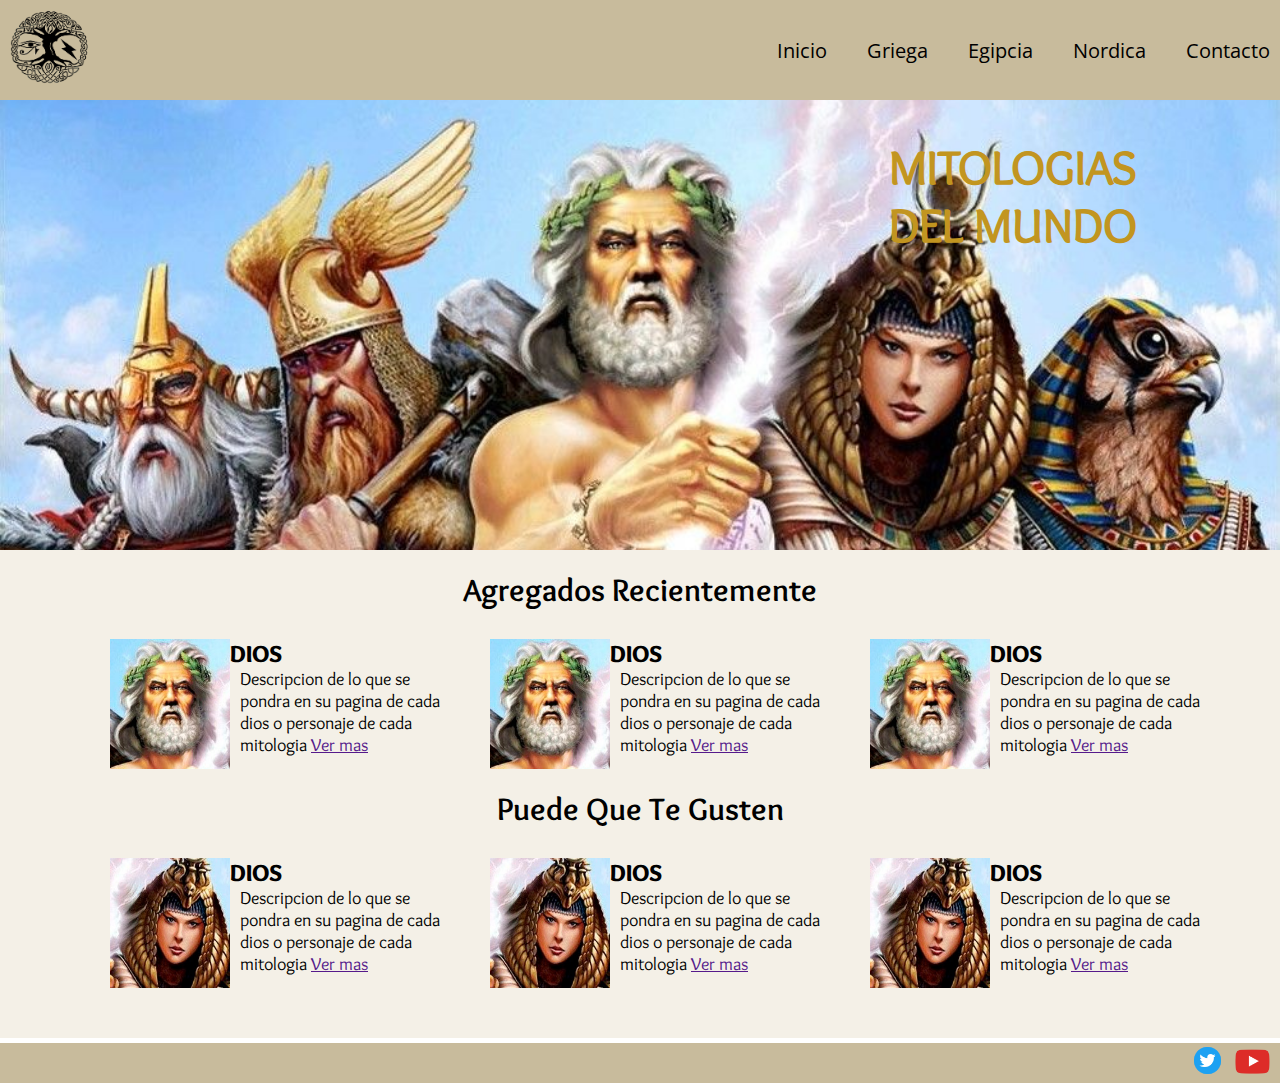
<file: index.html>
<!DOCTYPE html>
<html lang="en">

<head>
    <meta charset="UTF-8">
    <meta http-equiv="X-UA-Compatible" content="IE=edge">
    <meta name="viewport" content="width=device-width, initial-scale=1.0">
    <link rel="stylesheet" href="./css/style.css">
    <link rel="stylesheet" href="./efectos/efectos.css">
    <link rel="shortcut icon" href="./assets/mitologia-logo.png" type="image/x-icon">
    <link rel="preconnect" href="https://fonts.googleapis.com">
    <link rel="preconnect" href="https://fonts.gstatic.com" crossorigin>
    <link href="https://fonts.googleapis.com/css2?family=Open+Sans&display=swap" rel="stylesheet">
    <link href="https://fonts.googleapis.com/css2?family=Overlock+SC&display=swap" rel="stylesheet">
    <link href="https://fonts.googleapis.com/css2?family=Overlock:wght@400;700;900&display=swap" rel="stylesheet">
    <title>Inicio</title>
</head>

<body>
    <div class="grid">
        <header>
            <div>
                <a href="./index.html"><img src="./assets/mitologia-logo.png" alt="" class="header__logo--icon"></a>
            </div>
            <nav>
                <ul class="header__menu">
                    <li><a href="./index.html">Inicio</a></li>
                    <li><a href="./html/griega.html">Griega</a></li>
                    <li><a href="./html/egipcia.html">Egipcia</a></li>
                    <li><a href="./html/nordica.html">Nordica</a></li>
                    <li><a href="./html/contacto.html">Contacto</a></li>
                </ul>
            </nav>
        </header>
        <main class="main__fondo">
            <section id="portada" >
                <h1 class="shake-lr">MITOLOGIAS <br>DEL MUNDO</h1>
            </section>
            <section class="contenido">
                <h2 class="focus-in-contract-bck">Agregados Recientemente</h2>
                <section class="scale-in-hor-center">
                    <div>
                        <a href=""><img class="card__img" src="./assets/zeus.jpg" alt=""></a>
                        <div>
                            <a href="">
                                <h3>DIOS</h3>
                            </a>
                            <p>Descripcion de lo que se pondra en su pagina de cada dios o
                                personaje de cada mitologia <a href="">Ver mas</a></p>
                        </div>
                    </div>
                    <div>
                        <a href=""><img class="card__img" src="./assets/zeus.jpg" alt=""></a>
                        <div>
                            <a href="">
                                <h3>DIOS</h3>
                            </a>
                            <p>Descripcion de lo que se pondra en su pagina de cada dios o
                                personaje de cada mitologia <a href="">Ver mas</a></p>
                        </div>
                    </div>
                    <div>
                        <a href=""><img class="card__img" src="./assets/zeus.jpg" alt=""></a>
                        <div>
                            <a href="">
                                <h3>DIOS</h3>
                            </a>
                            <p>Descripcion de lo que se pondra en su pagina de cada dios o
                                personaje de cada mitologia <a href="">Ver mas</a></p>
                        </div>
                    </div>
                </section>
            </section>
            <section class="contenido">
                <h2 class="focus-in-contract-bck">Puede Que Te Gusten</h2>
                <section class="scale-in-hor-center">
                    <div>
                        <a href=""><img class="card__img" src="./assets/isis.jpg" alt=""></a>
                        <div>
                            <a href="">
                                <h3>DIOS</h3>
                            </a>
                            <p>Descripcion de lo que se pondra en su pagina de cada dios o
                                personaje de cada mitologia <a href="">Ver mas</a></p>
                        </div>
                    </div>
                    <div>
                        <a href=""><img class="card__img" src="./assets/isis.jpg" alt=""></a>
                        <div>
                            <a href="">
                                <h3>DIOS</h3>
                            </a>
                            <p>Descripcion de lo que se pondra en su pagina de cada dios o
                                personaje de cada mitologia <a href="">Ver mas</a></p>
                        </div>
                    </div>
                    <div>
                        <a href=""><img class="card__img" src="./assets/isis.jpg" alt=""></a>
                        <div>
                            <a href="">
                                <h3>DIOS</h3>
                            </a>
                            <p>Descripcion de lo que se pondra en su pagina de cada dios o
                                personaje de cada mitologia <a href="">Ver mas</a></p>
                        </div>
                    </div>
                </section>
            </section>
        </main>
        <footer>
            <div>
                <a href=""><img class="footer__iconos" src="./assets/Twitter.png" alt=""></a>
                <a href=""><img class="footer__iconos" src="./assets/YT.png" alt=""></a>
            </div>
        </footer>
    </div>
</body>

</html>
</file>
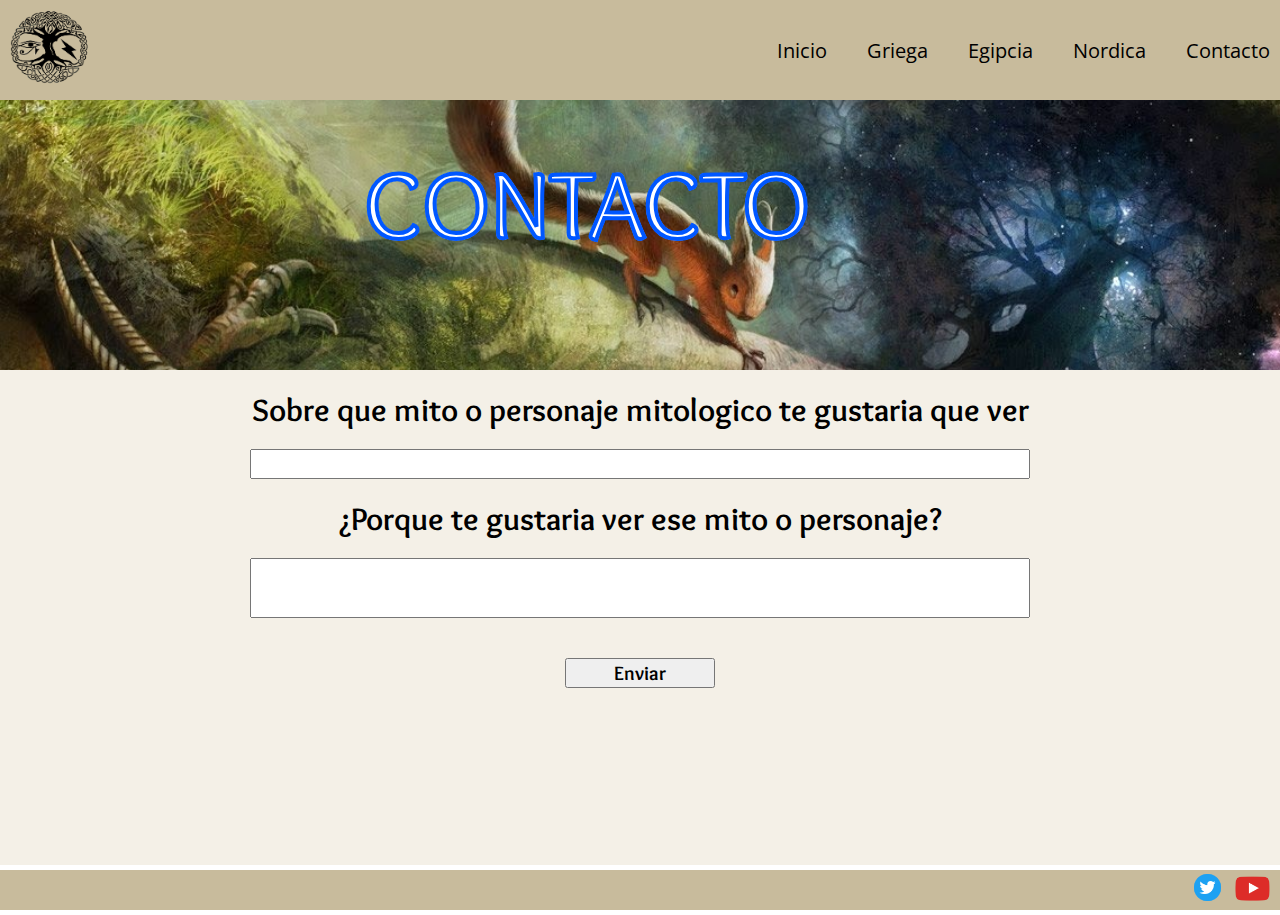
<file: html/contacto.html>
<!DOCTYPE html>
<html lang="en">

<head>
    <meta charset="UTF-8">
    <meta http-equiv="X-UA-Compatible" content="IE=edge">
    <meta name="viewport" content="width=device-width, initial-scale=1.0">
    <link rel="stylesheet" href="../css/style.css">
    <link rel="stylesheet" href="../efectos/efectos.css">
    <link rel="shortcut icon" href="../assets/mitologia-logo.png" type="image/x-icon">
    <link rel="preconnect" href="https://fonts.googleapis.com">
    <link rel="preconnect" href="https://fonts.gstatic.com" crossorigin>
    <link href="https://fonts.googleapis.com/css2?family=Open+Sans&display=swap" rel="stylesheet">
    <link href="https://fonts.googleapis.com/css2?family=Overlock+SC&display=swap" rel="stylesheet">
    <link href="https://fonts.googleapis.com/css2?family=Overlock:wght@400;700;900&display=swap" rel="stylesheet">
    <title>Contacto</title>
</head>

<body>
    <div class="grid_contacto">
        <header>
            <div>
                <a href="../index.html"><img src="../assets/mitologia-logo.png" alt="" class="header__logo--icon"></a>
            </div>
            <nav>
                <ul class="header__menu">
                    <li><a href="../index.html">Inicio</a></li>
                    <li><a href="./griega.html">Griega</a></li>
                    <li><a href="./egipcia.html">Egipcia</a></li>
                    <li><a href="./nordica.html">Nordica</a></li>
                    <li><a href="./contacto.html">Contacto</a></li>
                </ul>
            </nav>
        </header>
        <main class="contacto__fondo">
            <section id="contacto">
                <h1 class="shake-lr">CONTACTO</h1>
            </section>
            <section class="contacto_centrar">
                <form >
                    <div>
                        <label class="contacto__titulo" for="peticion">Sobre que mito o personaje mitologico te gustaria
                            que
                            ver</label>
                        <input class="contacto__recuadro--peticion" type="text" name="peticion">
                        <label class="contacto__titulo" for="porque">¿Porque te gustaria ver ese mito o
                            personaje?</label>
                        <input class="contacto__recuadro--porque" type="text" name="porque">
                    </div>
                    <div class="contacto_centrar"><input class="contacto__enviar" type="submit" value="Enviar"></div>
                </form>
            </section>
        </main>
        <footer class="footer ">
            <div class="footer__alineacion">
                <a href=""><img class="footer__iconos" src="../assets/Twitter.png" alt=""></a>
                <a href=""><img class="footer__iconos" src="../assets/YT.png" alt=""></a>
            </div>
        </footer>
    </div>
</body>

</html>
</file>
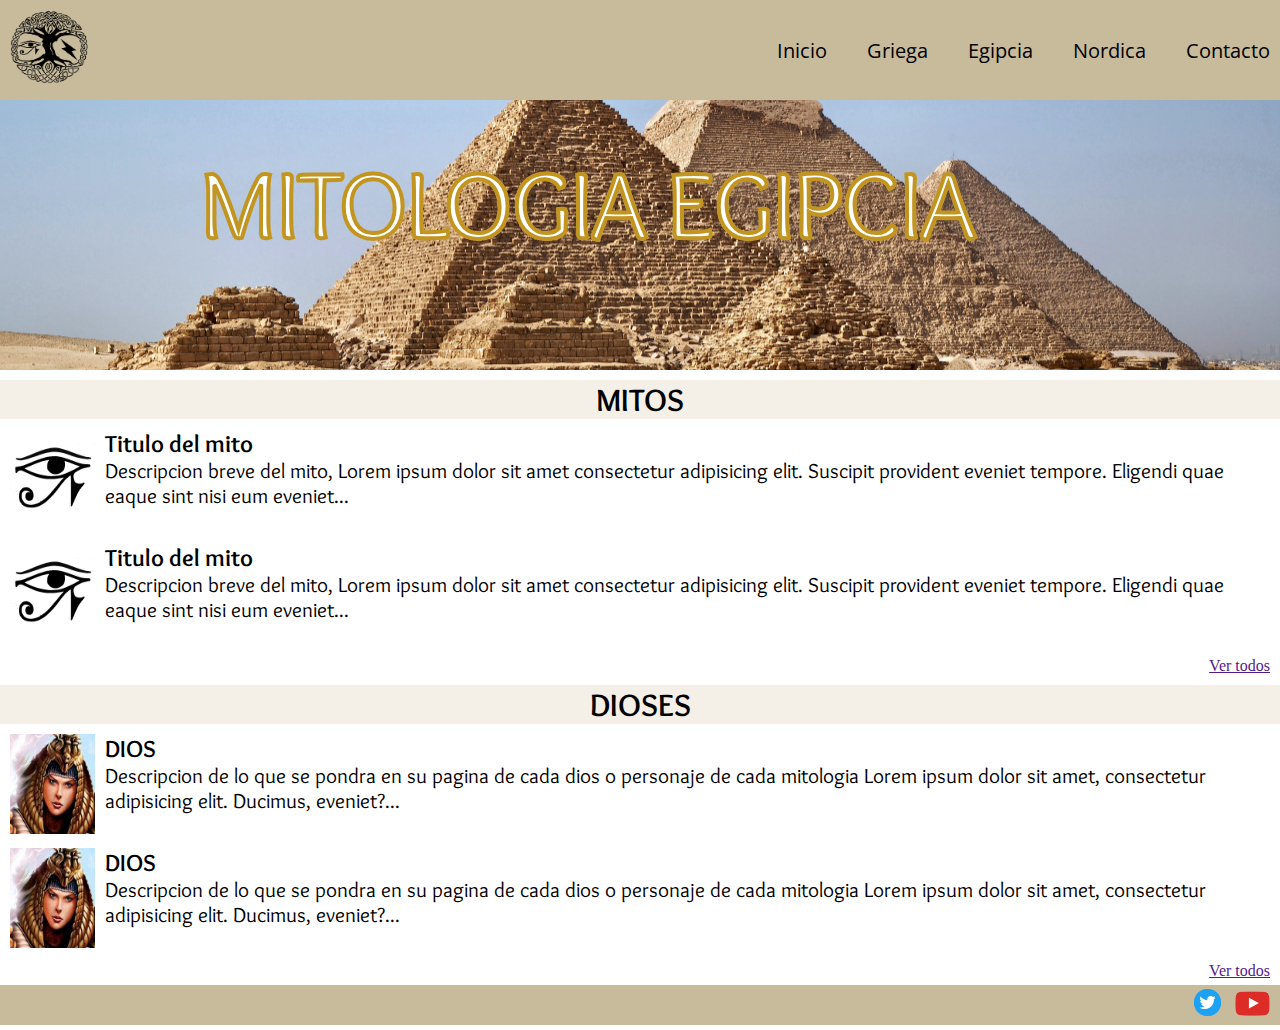
<file: html/egipcia.html>
<!DOCTYPE html>
<html lang="en">

<head>
    <meta charset="UTF-8">
    <meta http-equiv="X-UA-Compatible" content="IE=edge">
    <meta name="viewport" content="width=device-width, initial-scale=1.0">
    <link rel="stylesheet" href="../css/style.css">
    <link rel="stylesheet" href="../efectos/efectos.css">
    <link rel="shortcut icon" href="../assets/mitologia-logo.png" type="image/x-icon">
    <link rel="preconnect" href="https://fonts.googleapis.com">
    <link rel="preconnect" href="https://fonts.gstatic.com" crossorigin>
    <link href="https://fonts.googleapis.com/css2?family=Open+Sans&display=swap" rel="stylesheet">
    <link href="https://fonts.googleapis.com/css2?family=Overlock+SC&display=swap" rel="stylesheet">
    <link href="https://fonts.googleapis.com/css2?family=Overlock:wght@400;700;900&display=swap" rel="stylesheet">
    <title>Mitologia Egipcia</title>
</head>

<body>
    <div class="grid">
        <header>
            <div>
                <a href="../index.html"><img src="../assets/mitologia-logo.png" alt="" class="header__logo--icon"></a>
            </div>
            <nav>
                <ul class="header__menu">
                    <li><a href="../index.html">Inicio</a></li>
                    <li><a href="./griega.html">Griega</a></li>
                    <li><a href="./egipcia.html">Egipcia</a></li>
                    <li><a href="./nordica.html">Nordica</a></li>
                    <li><a href="./contacto.html">Contacto</a></li>
                </ul>
            </nav>
        </header>
        <main class="main__pagina--fondo">
            <section id="egipcia">
                <h1 class="shake-lr">MITOLOGIA EGIPCIA</h1>
            </section>
            <section>
                <h2 class="main__titulo--secundarios main__pagina--TituloFondo">MITOS</h2>
                <section>
                    <div class="main__pagina--card">
                        <a href=""><img class="main__pagina--img" src="../assets/mitoegipcio.png" alt=""></a>
                        <div class="main__pagina--columna">
                            <a class="QuitarDecoracion" href="">
                                <h3 class="main__pagina__TituloSecundario">Titulo del mito</h3>
                            </a>
                            <p class="main__pagina--descripcion">Descripcion breve del mito, Lorem ipsum dolor sit amet
                                consectetur adipisicing elit. Suscipit
                                provident eveniet tempore. Eligendi quae eaque sint nisi eum eveniet...</p>
                        </div>
                    </div>
                    <div class="main__pagina--card">
                        <a href=""><img class="main__pagina--img" src="../assets/mitoegipcio.png" alt=""></a>
                        <div class="main__pagina--columna">
                            <a class="QuitarDecoracion" href="">
                                <h3 class="main__pagina__TituloSecundario">Titulo del mito</h3>
                            </a>
                            <p class="main__pagina--descripcion">Descripcion breve del mito, Lorem ipsum dolor sit amet
                                consectetur adipisicing elit. Suscipit
                                provident eveniet tempore. Eligendi quae eaque sint nisi eum eveniet...</p>
                        </div>
                    </div>
                    <a href="">
                        <p class="main__pagina--VerTodos">Ver todos</p>
                    </a>
                </section>
                <h2 class="main__titulo--secundarios main__pagina--TituloFondo">DIOSES</h2>
                <section>
                    <div class="main__pagina--card">
                        <a href=""><img class="main__pagina--img" src="../assets/isis.jpg" alt=""></a>
                        <div class="main__pagina--columna">
                            <a class="QuitarDecoracion" href="">
                                <h3 class="main__pagina__TituloSecundario">DIOS</h3>
                            </a>
                            <p class="main__pagina--descripcion">Descripcion de lo que se pondra en su pagina de cada
                                dios o personaje de cada mitologia Lorem ipsum dolor sit amet, consectetur adipisicing
                                elit. Ducimus, eveniet?...</p>
                        </div>
                    </div>
                    <div class="main__pagina--card">
                        <a href=""><img class="main__pagina--img" src="../assets/isis.jpg" alt=""></a>
                        <div class="main__pagina--columna">
                            <a class="QuitarDecoracion" href="">
                                <h3 class="main__pagina__TituloSecundario">DIOS</h3>
                            </a>
                            <p class="main__pagina--descripcion">Descripcion de lo que se pondra en su pagina de cada
                                dios o personaje de cada mitologia Lorem ipsum dolor sit amet, consectetur adipisicing
                                elit. Ducimus, eveniet?...
                            </p>
                        </div>
                    </div>
                    <a href="">
                        <p class="main__pagina--VerTodos">Ver todos</p>
                    </a>
                </section>
            </section>
        </main>
        <footer>
            <div>
                <a href=""><img class="footer__iconos" src="../assets/Twitter.png" alt=""></a>
                <a href=""><img class="footer__iconos" src="../assets/YT.png" alt=""></a>
            </div>
        </footer>
    </div>
</body>

</html>
</file>
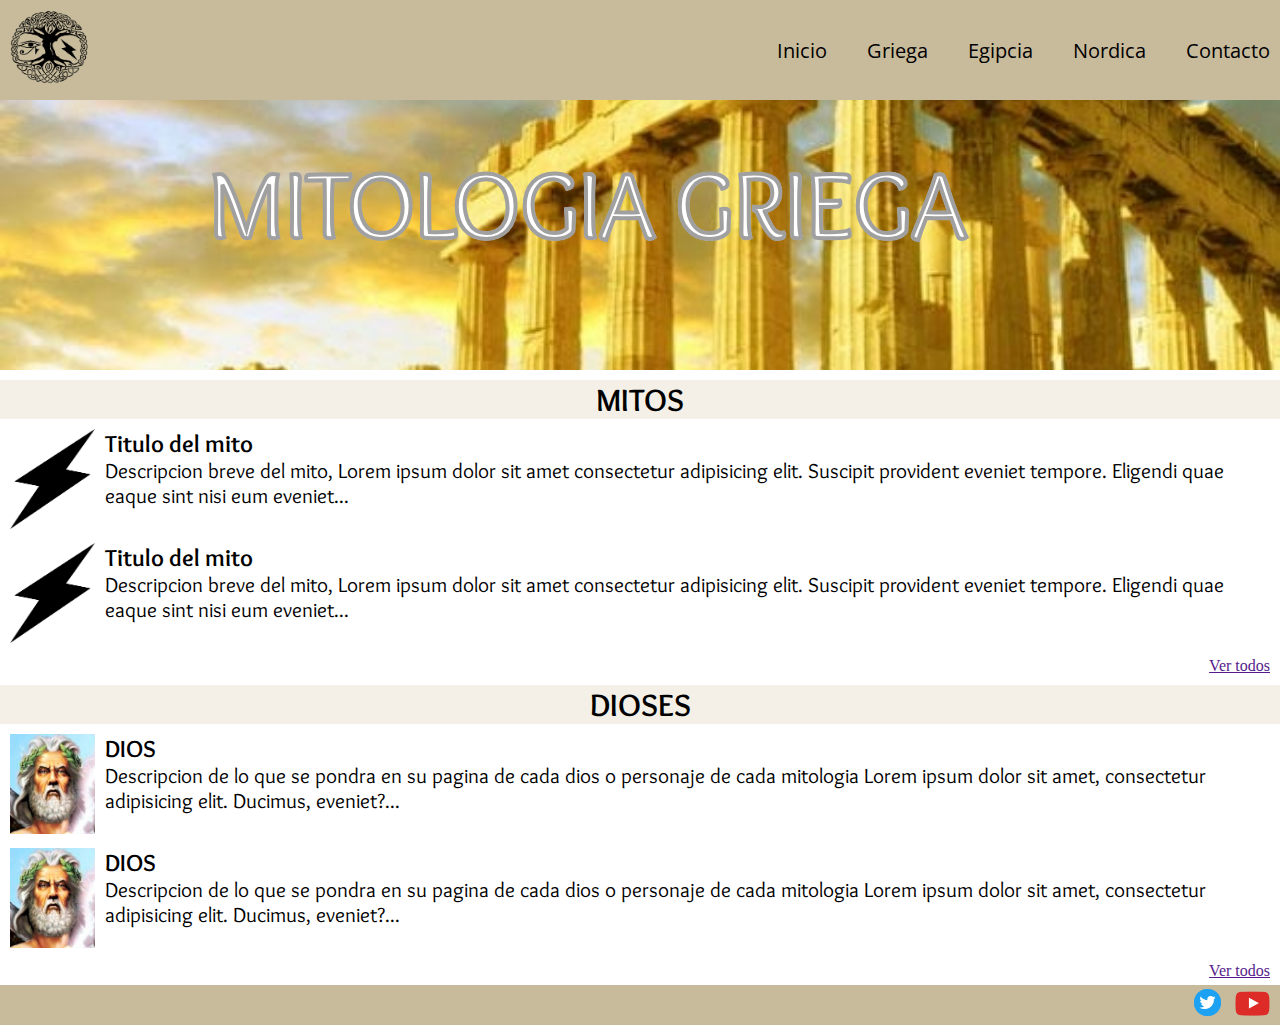
<file: html/griega.html>
<!DOCTYPE html>
<html lang="en">

<head>
    <meta charset="UTF-8">
    <meta http-equiv="X-UA-Compatible" content="IE=edge">
    <meta name="viewport" content="width=device-width, initial-scale=1.0">
    <link rel="stylesheet" href="../css/style.css">
    <link rel="stylesheet" href="../efectos/efectos.css">
    <link rel="shortcut icon" href="../assets/mitologia-logo.png" type="image/x-icon">
    <link rel="preconnect" href="https://fonts.googleapis.com">
    <link rel="preconnect" href="https://fonts.gstatic.com" crossorigin>
    <link href="https://fonts.googleapis.com/css2?family=Open+Sans&display=swap" rel="stylesheet">
    <link href="https://fonts.googleapis.com/css2?family=Overlock+SC&display=swap" rel="stylesheet">
    <link href="https://fonts.googleapis.com/css2?family=Overlock:wght@400;700;900&display=swap" rel="stylesheet">
    <title>Mitologia Griega</title>
</head>

<body>
    <div class="grid">
        <header>
            <div>
                <a href="../index.html"><img src="../assets/mitologia-logo.png" alt="" class="header__logo--icon"></a>
            </div>
            <nav>
                <ul class="header__menu">
                    <li><a href="../index.html">Inicio</a></li>
                    <li><a href="./griega.html">Griega</a></li>
                    <li><a href="./egipcia.html">Egipcia</a></li>
                    <li><a href="./nordica.html">Nordica</a></li>
                    <li><a href="./contacto.html">Contacto</a></li>
                </ul>
            </nav>
        </header>
        <main class="main__pagina--fondo">
            <section id="griega">
                <h1 class="shake-lr">MITOLOGIA GRIEGA</h1>
            </section>
            <section>
                <h2 class="main__titulo--secundarios main__pagina--TituloFondo bounce-top">MITOS</h2>
                <section>
                    <div class="main__pagina--card slide-in-fwd-left">
                        <a href=""><img class="main__pagina--img" src="../assets/mitogriego.png" alt=""></a>
                        <div class="main__pagina--columna">
                            <a class="QuitarDecoracion" href="">
                                <h3 class="main__pagina__TituloSecundario">Titulo del mito</h3>
                            </a>
                            <p class="main__pagina--descripcion">Descripcion breve del mito, Lorem ipsum dolor sit amet
                                consectetur adipisicing elit. Suscipit
                                provident eveniet tempore. Eligendi quae eaque sint nisi eum eveniet...</p>
                        </div>
                    </div>
                    <div class="main__pagina--card slide-in-fwd-left">
                        <a href=""><img class="main__pagina--img" src="../assets/mitogriego.png" alt=""></a>
                        <div class="main__pagina--columna">
                            <a class="QuitarDecoracion" href="">
                                <h3 class="main__pagina__TituloSecundario">Titulo del mito</h3>
                            </a>
                            <p class="main__pagina--descripcion">Descripcion breve del mito, Lorem ipsum dolor sit amet
                                consectetur adipisicing elit. Suscipit
                                provident eveniet tempore. Eligendi quae eaque sint nisi eum eveniet...</p>
                        </div>
                    </div>
                    <a href="">
                        <p class="main__pagina--VerTodos slide-in-fwd-right">Ver todos</p>
                    </a>
                </section>
                <h2 class="main__titulo--secundarios main__pagina--TituloFondo bounce-top">DIOSES</h2>
                <section>
                    <div class="main__pagina--card slide-in-fwd-left">
                        <a href=""><img class="main__pagina--img" src="../assets/zeus.jpg" alt=""></a>
                        <div class="main__pagina--columna">
                            <a class="QuitarDecoracion" href="">
                                <h3 class="main__pagina__TituloSecundario">DIOS</h3>
                            </a>
                            <p class="main__pagina--descripcion">Descripcion de lo que se pondra en su pagina de cada
                                dios o personaje de cada mitologia Lorem ipsum dolor sit amet, consectetur adipisicing
                                elit. Ducimus, eveniet?...</p>
                        </div>
                    </div>
                    <div class="main__pagina--card slide-in-fwd-left">
                        <a href=""><img class="main__pagina--img" src="../assets/zeus.jpg" alt=""></a>
                        <div class="main__pagina--columna">
                            <a class="QuitarDecoracion" href="">
                                <h3 class="main__pagina__TituloSecundario">DIOS</h3>
                            </a>
                            <p class="main__pagina--descripcion">Descripcion de lo que se pondra en su pagina de cada
                                dios o personaje de cada mitologia Lorem ipsum dolor sit amet, consectetur adipisicing
                                elit. Ducimus, eveniet?...
                            </p>
                        </div>
                    </div>
                    <a href="">
                        <p class="main__pagina--VerTodos slide-in-fwd-right">Ver todos</p>
                    </a>
                </section>
            </section>
        </main>
        <footer>
            <div>
                <a href=""><img class="footer__iconos" src="../assets/Twitter.png" alt=""></a>
                <a href=""><img class="footer__iconos" src="../assets/YT.png" alt=""></a>
            </div>
        </footer>
    </div>
</body>

</html>
</file>
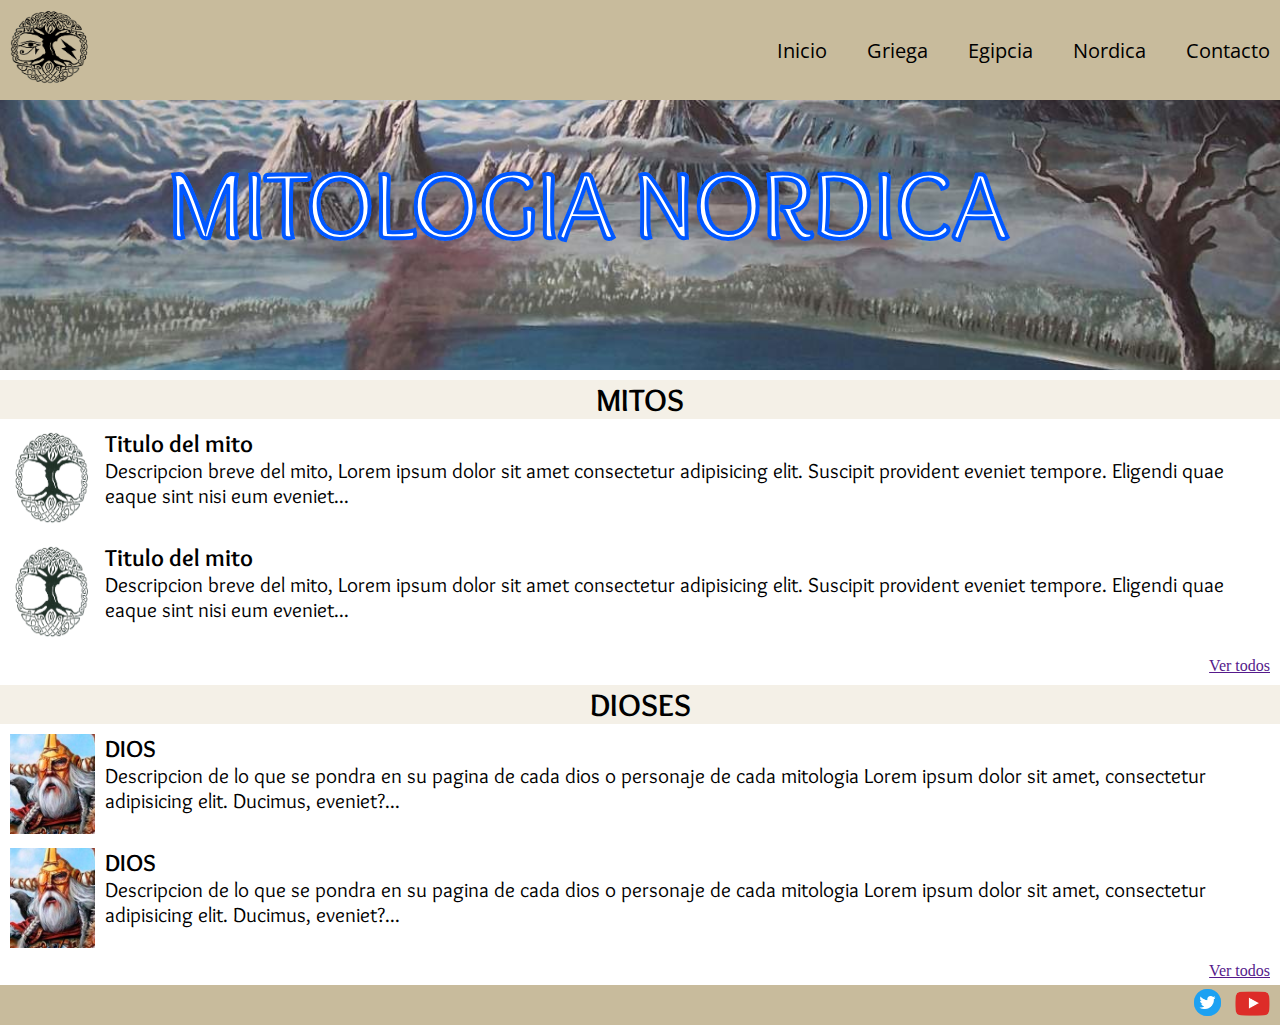
<file: html/nordica.html>
<!DOCTYPE html>
<html lang="en">
<head>
    <meta charset="UTF-8">
    <meta http-equiv="X-UA-Compatible" content="IE=edge">
    <meta name="viewport" content="width=device-width, initial-scale=1.0">
    <link rel="stylesheet" href="../css/style.css">
    <link rel="stylesheet" href="../efectos/efectos.css">
    <link rel="shortcut icon" href="../assets/mitologia-logo.png" type="image/x-icon">
    <link rel="preconnect" href="https://fonts.googleapis.com">
    <link rel="preconnect" href="https://fonts.gstatic.com" crossorigin>
    <link href="https://fonts.googleapis.com/css2?family=Open+Sans&display=swap" rel="stylesheet">
    <link href="https://fonts.googleapis.com/css2?family=Overlock+SC&display=swap" rel="stylesheet">
    <link href="https://fonts.googleapis.com/css2?family=Overlock:wght@400;700;900&display=swap" rel="stylesheet">
    <title>Mitologia Nordica</title>
</head>
<body>
    <div class="grid">
        <header>
            <div>
                <a href="../index.html"><img src="../assets/mitologia-logo.png" alt="" class="header__logo--icon"></a>
            </div>
            <nav>
                <ul class="header__menu">
                    <li><a href="../index.html">Inicio</a></li>
                    <li><a href="./griega.html">Griega</a></li>
                    <li><a href="./egipcia.html">Egipcia</a></li>
                    <li><a href="./nordica.html">Nordica</a></li>
                    <li><a href="./contacto.html">Contacto</a></li>
                </ul>
            </nav>
        </header>
        <main class="main__pagina--fondo">
            <section id="nordica">
                <h1 class="shake-lr">MITOLOGIA NORDICA</h1>
            </section>
            <section>
                <h2 class="main__titulo--secundarios main__pagina--TituloFondo">MITOS</h2>
                <section>
                    <div class="main__pagina--card">
                        <a href=""><img class="main__pagina--img" src="../assets/mitonordico.png" alt=""></a>
                        <div class="main__pagina--columna">
                            <a class="QuitarDecoracion" href="">
                                <h3 class="main__pagina__TituloSecundario">Titulo del mito</h3>
                            </a>
                            <p class="main__pagina--descripcion">Descripcion breve del mito, Lorem ipsum dolor sit amet
                                consectetur adipisicing elit. Suscipit
                                provident eveniet tempore. Eligendi quae eaque sint nisi eum eveniet...</p>
                        </div>
                    </div>
                    <div class="main__pagina--card">
                        <a href=""><img class="main__pagina--img" src="../assets/mitonordico.png" alt=""></a>
                        <div class="main__pagina--columna">
                            <a class="QuitarDecoracion" href="">
                                <h3 class="main__pagina__TituloSecundario">Titulo del mito</h3>
                            </a>
                            <p class="main__pagina--descripcion">Descripcion breve del mito, Lorem ipsum dolor sit amet
                                consectetur adipisicing elit. Suscipit
                                provident eveniet tempore. Eligendi quae eaque sint nisi eum eveniet...</p>
                        </div>
                    </div>
                    <a href="">
                        <p class="main__pagina--VerTodos">Ver todos</p>
                    </a>
                </section>
                <h2 class="main__titulo--secundarios main__pagina--TituloFondo">DIOSES</h2>
                <section>
                    <div class="main__pagina--card">
                        <a href=""><img class="main__pagina--img" src="../assets/odin.jpg" alt=""></a>
                        <div class="main__pagina--columna">
                            <a class="QuitarDecoracion" href="">
                                <h3 class="main__pagina__TituloSecundario">DIOS</h3>
                            </a>
                            <p class="main__pagina--descripcion">Descripcion de lo que se pondra en su pagina de cada
                                dios o personaje de cada mitologia Lorem ipsum dolor sit amet, consectetur adipisicing
                                elit. Ducimus, eveniet?...</p>
                        </div>
                    </div>
                    <div class="main__pagina--card">
                        <a href=""><img class="main__pagina--img" src="../assets/odin.jpg" alt=""></a>
                        <div class="main__pagina--columna">
                            <a class="QuitarDecoracion" href="">
                                <h3 class="main__pagina__TituloSecundario">DIOS</h3>
                            </a>
                            <p class="main__pagina--descripcion">Descripcion de lo que se pondra en su pagina de cada
                                dios o personaje de cada mitologia Lorem ipsum dolor sit amet, consectetur adipisicing
                                elit. Ducimus, eveniet?...
                            </p>
                        </div>
                    </div>
                    <a href="">
                        <p class="main__pagina--VerTodos">Ver todos</p>
                    </a>
                </section>
            </section>
        </main>
        <footer>
            <div>
                <a href=""><img class="footer__iconos" src="../assets/Twitter.png" alt=""></a>
                <a href=""><img class="footer__iconos" src="../assets/YT.png" alt=""></a>
            </div>
        </footer>
    </div>
</body>
</html>
</file>
<file: css/style.css>
* {
    margin: 0;
    padding: 0;
    box-sizing: border-box;
}

.grid {
    display: grid;
    grid-template-columns: repeat(5, auto);
    grid-template-rows: repeat(3, auto);
}

.main__fondo {
    background-color: #DDD1B352;
    grid-column: 1/6;
    grid-row: 2/3;
    padding-bottom: 50px;
}

header {
    background-color: #C8BB9C;
    height: 100px;
    position: sticky;
    z-index: 2;
    top: 0px;
    display: flex;
    grid-column: 1/6;
    grid-row: 1/2;
}

header div {
    align-self: center;
    padding-left: 5px;
}

.header__logo--icon {
    width: 90px;
    height: 80px;
}

.header__menu {
    list-style: none;
    display: flex;
    flex-direction: row;
    justify-content: flex-end;
    gap: 40px;
}

nav {
    width: 100%;
    align-self: center;
    padding-right: 10px;
}

.header__menu li a {
    text-decoration: none;
    display: flex;
    align-content: center;
    color: #000000;
    font-family: 'Open Sans', sans-serif;
    font-size: 20px;
}

.header__menu li a:hover {
    color: rgb(79, 79, 206);
}

footer {
    background-color: #C8BB9C;
    width: 100%;
    height: 50px;
    border-top: solid 5px;
    border-bottom: solid 5px;
    border-color: white;
    grid-column: 1/6;
    grid-row: 3/4;
}

footer div {
    display: flex;
    flex-direction: row;
    justify-content: flex-end;
}

.footer__iconos {
    width: 35px;
    height: 35px;
    margin-right: 10px;
}

#portada {
    background-image: url(../assets/Portada-Mitologia.jpg);
    height: 50vh;
    background-position: center;
    background-size: cover;
    display: grid;
    grid-template-columns: repeat(12, 1fr);
    grid-template-rows: repeat(12, 1fr);
}

#portada h1 {
    font-family: 'Overlock SC', cursive;
    font-size: 48px;
    color: #C29520;
    grid-column: 9/12;
    grid-row: 2/4;
    display: flex;
    flex-wrap: wrap;
    justify-self: center;
}

.contenido h2 {
    width: 100%;
    font-family: 'Overlock', cursive;
    font-size: 32px;
    font-weight: 700;
    text-align: center;
    justify-self: center;
    align-self: center;
    margin-top: 20px;
    margin-bottom: 20px;
    padding-bottom: 10px;
}

.contenido section {
    display: flex;
    flex-direction: row;
    flex-wrap: wrap;
    justify-self: center;
    align-self: center;
    justify-content: center;
}

.contenido section div {
    display: flex;
    width: 380px;
    height: 130px;
}

.card__img {
    display: flex;
    width: 120px;
    height: 130px;
    margin-left: 40px;
}

.main__fondo section div div {
    display: flex;
    flex-direction: column;
}

.main__fondo section div div a {
    text-decoration: none;
}

.main__fondo section div div p a {
    text-decoration: underline;
}

.main__fondo section div div h3 {
    font-family: 'Overlock', cursive;
    font-size: 24px;
    font-weight: 900;
    text-align: center;
    justify-self: flex-start;
    color: #000000;
}

.main__fondo section div div p {
    padding-left: 10px;
    font-family: 'Overlock', cursive;
    font-size: 18px;
    font-weight: 400;
    text-align: left;
    justify-self: flex-start;
}

#griega {
    background-image: url(../assets/mitologia-GRIEGA.jpg);
    height: 30vh;
    background-position: center;
    background-size: cover;
    display: grid;
    grid-template-columns: repeat(12, 1fr);
    grid-template-rows: repeat(12, 1fr);
}

#griega h1 {
    font-family: 'Overlock SC', cursive;
    font-size: 96px;
    color: white;
    -webkit-text-stroke: 1px #A0A0A0;
    grid-column: 1/12;
    grid-row: 3/8;
    justify-self: center;
}

.main__pagina--fondo {
    background-color: white;
    grid-column: 1/6;
    grid-row: 2/3;
}

.main__pagina--TituloFondo {
    background-color: #DDD1B352;
    margin-top: 10px;
    margin-bottom: 10px;
}

.main__pagina--img {
    width: 85px;
    height: 100px;
}

.main__titulo--secundarios {
    font-family: 'Overlock', cursive;
    font-size: 32px;
    font-weight: 700;
    text-align: center;
}

.main__pagina__TituloSecundario {
    font-family: 'Overlock', cursive;
    font-size: 24px;
    font-weight: 700;
    text-align: start;
    color: #000000;
    display: flex;
}

.main__pagina--card {
    margin-bottom: 10px;
    padding-left: 10px;
    display: flex;
}

.main__pagina--columna {
    margin-right: 10px;
    margin-left: 10px;
    display: flex;
    flex-direction: column;
}

.main__pagina--descripcion {
    font-family: 'Overlock', cursive;
    font-size: 21px;
    font-weight: 400;
    text-align: start;
    color: #000000;
    display: flex;
    flex-wrap: wrap;
}

.main__pagina--VerTodos {
    text-align: right;
    margin-right: 10px;
}

.QuitarDecoracion {
    text-decoration: none;
}

#egipcia {
    background-image: url(../assets/mitologia-egipcia.jpg);
    height: 30vh;
    background-position: center;
    background-size: cover;
    display: grid;
    grid-template-columns: repeat(12, 1fr);
    grid-template-rows: repeat(12, 1fr);
}

#egipcia h1 {
    font-family: 'Overlock SC', cursive;
    font-size: 96px;
    color: white;
    -webkit-text-stroke: 1px #C29520;
    grid-column: 1/12;
    grid-row: 3/8;
    justify-self: center;
}

#nordica {
    background-image: url(../assets/mitologia-nordica.jpg);
    height: 30vh;
    background-position: center;
    background-size: cover;
    display: grid;
    grid-template-columns: repeat(12, 1fr);
    grid-template-rows: repeat(12, 1fr);
}

#nordica h1 {
    font-family: 'Overlock SC', cursive;
    font-size: 96px;
    color: white;
    -webkit-text-stroke: 1px #0057FF;
    grid-column: 1/12;
    grid-row: 3/8;
    justify-self: center;
}

#contacto {
    background-image: url(../assets/contacto.jpg);
    height: 30vh;
    background-position: center;
    background-size: cover;
    display: grid;
    grid-template-columns: repeat(12, 1fr);
    grid-template-rows: repeat(12, 1fr);
}

#contacto h1 {
    font-family: 'Overlock SC', cursive;
    font-size: 96px;
    color: white;
    -webkit-text-stroke: 1px #0057FF;
    grid-column: 1/12;
    grid-row: 3/8;
    justify-self: center;
}

.contacto__titulo {
    font-family: 'Overlock', cursive;
    font-size: 32px;
    font-weight: 700;
    color: #000000;
    display: flex;
    margin-bottom: 20px;
    margin-top: 20px;
    justify-content: center;
    flex-wrap: wrap;
}

.contacto__recuadro--peticion {
    width: 780px;
    height: 30px;
    margin-top: 20px;
    margin-bottom: 20px;
    display: flex;
}

.contacto_centrar {
    display: flex;
    flex-direction: column;
    align-items: center;
}

.contacto__recuadro--porque {
    width: 780px;
    height: 60px;
    margin-top: 20px;
    margin-bottom: 20px;
    display: flex;
    justify-content: center;
}

.contacto__enviar {
    width: 150px;
    height: 30px;
    font-family: 'Overlock', cursive;
    font-size: 20px;
    font-weight: 700;
    margin-bottom: 30px;
    margin-top: 20px;
}

.contacto__fondo {
    background-color: #DDD1B352;
    grid-column: 1/6;
    grid-row: 2/3;

}

.grid_contacto {
    display: grid;
    grid-template-columns: repeat(5, auto);
    grid-template-rows: 100px 85vh 50px;
}

@media (max-width: 768px) {

    #portada {
        height: 30vh;
        grid-template-columns: repeat(8, 1fr);
        grid-template-rows: repeat(8, 1fr);
    }

    #portada h1 {
        font-size: 42px;
        grid-column: 5/8;
        grid-row: 2/4;
    }

    .grid {
        grid-template-columns: repeat(4, 1fr);
        grid-template-rows: repeat(5, auto);
    }

    .contenido h2 {
        font-size: 28px;
    }

    .contenido section {
        grid-column: 1/5;
        grid-row: 3/5;
        padding-bottom: 20px;
    }

    .header__menu li a {
        font-size: 15px;
    }

    .header__menu {
        gap: 20px;
    }

    .card__img {
        width: 90px;
        height: 100px;
    }

    .contenido section div div h3 {
        font-size: 21px;
    }

    footer {
        grid-column: 1/5;
        grid-row: 5/6;
    }

    #griega {
        height: 25vh;
        grid-template-columns: repeat(8, 1fr);
        grid-template-rows: repeat(8, 1fr);
    }

    #griega h1 {
        font-size: 70px;
        grid-column: 1/8;
        grid-row: 2/6;
    }

    .main__pagina--fondo {
        grid-column: 1/5;
        grid-row: 2/5;
        padding-bottom: 20px;
    }

    .main__pagina--img {
        width: 75px;
        height: 90px;
    }

    .main__titulo--secundarios {
        font-size: 28px;
    }

    .main__pagina__TituloSecundario {
        font-size: 22px;
    }

    .main__pagina--descripcion {
        font-size: 18px;
    }

}

@media (max-width: 576px) {
    #portada {
        height: 20vh;
        grid-template-columns: repeat(4, 1fr);
        grid-template-rows: repeat(4, 1fr);
    }

    #portada h1 {
        font-size: 35px;
        grid-column: 2/4;
        grid-row: 1/2;
    }

    .grid {
        grid-template-columns: 1fr;
        grid-template-rows: repeat(5, auto);
    }

    .contenido h2 {
        font-size: 26px;
    }

    .contenido section {
        grid-column: 1/2;
        grid-row: 3/5;
        row-gap: 10px;
        padding-bottom: 20px;
    }

    footer {
        grid-column: 1/2;
        grid-row: 5/6;
    }

    #griega h1 {
        font-size: 55px;
        grid-column: 1/8;
        grid-row: 3/6;
    }

    #griega {
        height: 22vh;
    }


    .main__titulo--secundarios {
        font-size: 24px;
    }
}
</file>
<file: efectos/efectos.css>
.slide-in-fwd-left {
    -webkit-animation: slide-in-fwd-left 1s cubic-bezier(0.250, 0.460, 0.450, 0.940) both;
    animation: slide-in-fwd-left 1s cubic-bezier(0.250, 0.460, 0.450, 0.940) both;
}

@-webkit-keyframes slide-in-fwd-left {
    0% {
        -webkit-transform: translateZ(-1400px) translateX(-1000px);
        transform: translateZ(-1400px) translateX(-1000px);
        opacity: 0;
    }

    100% {
        -webkit-transform: translateZ(0) translateX(0);
        transform: translateZ(0) translateX(0);
        opacity: 1;
    }
}

@keyframes slide-in-fwd-left {
    0% {
        -webkit-transform: translateZ(-1400px) translateX(-1000px);
        transform: translateZ(-1400px) translateX(-1000px);
        opacity: 0;
    }

    100% {
        -webkit-transform: translateZ(0) translateX(0);
        transform: translateZ(0) translateX(0);
        opacity: 1;
    }
}

.slide-in-fwd-right {
    -webkit-animation: slide-in-fwd-right 0.7s cubic-bezier(0.250, 0.460, 0.450, 0.940) both;
    animation: slide-in-fwd-right 0.7s cubic-bezier(0.250, 0.460, 0.450, 0.940) both;
}

@-webkit-keyframes slide-in-fwd-right {
    0% {
        -webkit-transform: translateZ(-1400px) translateX(1000px);
        transform: translateZ(-1400px) translateX(1000px);
        opacity: 0;
    }

    100% {
        -webkit-transform: translateZ(0) translateX(0);
        transform: translateZ(0) translateX(0);
        opacity: 1;
    }
}

@keyframes slide-in-fwd-right {
    0% {
        -webkit-transform: translateZ(-1400px) translateX(1000px);
        transform: translateZ(-1400px) translateX(1000px);
        opacity: 0;
    }

    100% {
        -webkit-transform: translateZ(0) translateX(0);
        transform: translateZ(0) translateX(0);
        opacity: 1;
    }
}

.focus-in-contract-bck {
    -webkit-animation: focus-in-contract-bck 1s cubic-bezier(0.250, 0.460, 0.450, 0.940) both;
    animation: focus-in-contract-bck 1s cubic-bezier(0.250, 0.460, 0.450, 0.940) both;
}

@-webkit-keyframes focus-in-contract-bck {
    0% {
        letter-spacing: 1em;
        -webkit-transform: translateZ(300px);
        transform: translateZ(300px);
        -webkit-filter: blur(12px);
        filter: blur(12px);
        opacity: 0;
    }

    100% {
        -webkit-transform: translateZ(12px);
        transform: translateZ(12px);
        -webkit-filter: blur(0);
        filter: blur(0);
        opacity: 1;
    }
}

@keyframes focus-in-contract-bck {
    0% {
        letter-spacing: 1em;
        -webkit-transform: translateZ(300px);
        transform: translateZ(300px);
        -webkit-filter: blur(12px);
        filter: blur(12px);
        opacity: 0;
    }

    100% {
        -webkit-transform: translateZ(12px);
        transform: translateZ(12px);
        -webkit-filter: blur(0);
        filter: blur(0);
        opacity: 1;
    }
}

.shake-lr {
    -webkit-animation: shake-lr 0.7s cubic-bezier(0.455, 0.030, 0.515, 0.955) both;
    animation: shake-lr 0.7s cubic-bezier(0.455, 0.030, 0.515, 0.955) both;
}

@-webkit-keyframes shake-lr {

    0%,
    100% {
        -webkit-transform: rotate(0deg);
        transform: rotate(0deg);
        -webkit-transform-origin: 50% 50%;
        transform-origin: 50% 50%;
    }

    10% {
        -webkit-transform: rotate(8deg);
        transform: rotate(8deg);
    }

    20%,
    40%,
    60% {
        -webkit-transform: rotate(-10deg);
        transform: rotate(-10deg);
    }

    30%,
    50%,
    70% {
        -webkit-transform: rotate(10deg);
        transform: rotate(10deg);
    }

    80% {
        -webkit-transform: rotate(-8deg);
        transform: rotate(-8deg);
    }

    90% {
        -webkit-transform: rotate(8deg);
        transform: rotate(8deg);
    }
}

@keyframes shake-lr {

    0%,
    100% {
        -webkit-transform: rotate(0deg);
        transform: rotate(0deg);
        -webkit-transform-origin: 50% 50%;
        transform-origin: 50% 50%;
    }

    10% {
        -webkit-transform: rotate(8deg);
        transform: rotate(8deg);
    }

    20%,
    40%,
    60% {
        -webkit-transform: rotate(-10deg);
        transform: rotate(-10deg);
    }

    30%,
    50%,
    70% {
        -webkit-transform: rotate(10deg);
        transform: rotate(10deg);
    }

    80% {
        -webkit-transform: rotate(-8deg);
        transform: rotate(-8deg);
    }

    90% {
        -webkit-transform: rotate(8deg);
        transform: rotate(8deg);
    }
}

.bounce-top {
    -webkit-animation: bounce-top 0.9s both;
    animation: bounce-top 0.9s both;
}

@-webkit-keyframes bounce-top {
    0% {
        -webkit-transform: translateY(-45px);
        transform: translateY(-45px);
        -webkit-animation-timing-function: ease-in;
        animation-timing-function: ease-in;
        opacity: 1;
    }

    24% {
        opacity: 1;
    }

    40% {
        -webkit-transform: translateY(-24px);
        transform: translateY(-24px);
        -webkit-animation-timing-function: ease-in;
        animation-timing-function: ease-in;
    }

    65% {
        -webkit-transform: translateY(-12px);
        transform: translateY(-12px);
        -webkit-animation-timing-function: ease-in;
        animation-timing-function: ease-in;
    }

    82% {
        -webkit-transform: translateY(-6px);
        transform: translateY(-6px);
        -webkit-animation-timing-function: ease-in;
        animation-timing-function: ease-in;
    }

    93% {
        -webkit-transform: translateY(-4px);
        transform: translateY(-4px);
        -webkit-animation-timing-function: ease-in;
        animation-timing-function: ease-in;
    }

    25%,
    55%,
    75%,
    87% {
        -webkit-transform: translateY(0px);
        transform: translateY(0px);
        -webkit-animation-timing-function: ease-out;
        animation-timing-function: ease-out;
    }

    100% {
        -webkit-transform: translateY(0px);
        transform: translateY(0px);
        -webkit-animation-timing-function: ease-out;
        animation-timing-function: ease-out;
        opacity: 1;
    }
}

@keyframes bounce-top {
    0% {
        -webkit-transform: translateY(-45px);
        transform: translateY(-45px);
        -webkit-animation-timing-function: ease-in;
        animation-timing-function: ease-in;
        opacity: 1;
    }

    24% {
        opacity: 1;
    }

    40% {
        -webkit-transform: translateY(-24px);
        transform: translateY(-24px);
        -webkit-animation-timing-function: ease-in;
        animation-timing-function: ease-in;
    }

    65% {
        -webkit-transform: translateY(-12px);
        transform: translateY(-12px);
        -webkit-animation-timing-function: ease-in;
        animation-timing-function: ease-in;
    }

    82% {
        -webkit-transform: translateY(-6px);
        transform: translateY(-6px);
        -webkit-animation-timing-function: ease-in;
        animation-timing-function: ease-in;
    }

    93% {
        -webkit-transform: translateY(-4px);
        transform: translateY(-4px);
        -webkit-animation-timing-function: ease-in;
        animation-timing-function: ease-in;
    }

    25%,
    55%,
    75%,
    87% {
        -webkit-transform: translateY(0px);
        transform: translateY(0px);
        -webkit-animation-timing-function: ease-out;
        animation-timing-function: ease-out;
    }

    100% {
        -webkit-transform: translateY(0px);
        transform: translateY(0px);
        -webkit-animation-timing-function: ease-out;
        animation-timing-function: ease-out;
        opacity: 1;
    }
}

.scale-in-hor-center {
    -webkit-animation: scale-in-hor-center 0.8s cubic-bezier(0.250, 0.460, 0.450, 0.940) both;
    animation: scale-in-hor-center 0.8s cubic-bezier(0.250, 0.460, 0.450, 0.940) both;
}

@-webkit-keyframes scale-in-hor-center {
    0% {
        -webkit-transform: scaleX(0);
        transform: scaleX(0);
        opacity: 1;
    }

    100% {
        -webkit-transform: scaleX(1);
        transform: scaleX(1);
        opacity: 1;
    }
}

@keyframes scale-in-hor-center {
    0% {
        -webkit-transform: scaleX(0);
        transform: scaleX(0);
        opacity: 1;
    }

    100% {
        -webkit-transform: scaleX(1);
        transform: scaleX(1);
        opacity: 1;
    }
}
</file>
